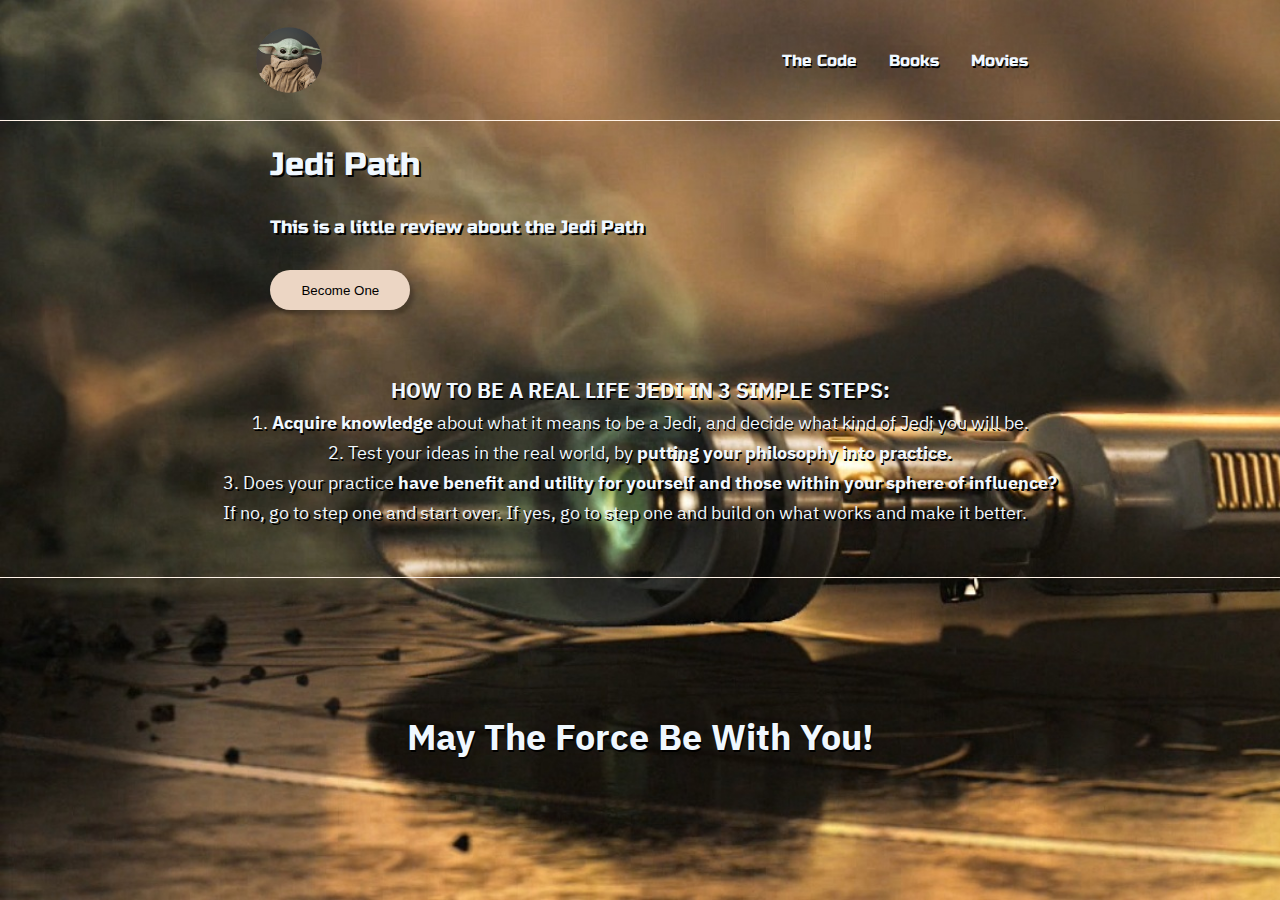
<file: html/index.html>
<!DOCTYPE html>
<html lang="pt-BR">

<head>
    <meta charset="UTF-8">
    <meta name="viewport" content="width=device-width, initial-scale=1.0">
    <meta name="description" content="Um pouco sobre Star Wars">
    <title>Jedi Path</title>
    <link rel="stylesheet" type="text/css" href="../css/style.css">
</head>

<body>
    <div class="container">
        <header class="header">
            <img class="header-logo" src="../images/baby_yoda.png" alt="Page Logo">
            <nav class="header-nav-bar">
                <a class="header-menu-item" href="./code.html">The Code</a>
                <a class="header-menu-item" href="">Books</a>
                <a class="header-menu-item" href="">Movies</a>
            </nav>
        </header>
        
        <main class="main">
            <section class="main-content">
                <div class="main-content-write">
                    <h1 class="main-content-title">Jedi Path</h1>
                    <h3 class="main-content-caption">This is a little review about the Jedi Path</h3>
                    <button class="main-content-button">Become One</button>
                </div>
            </section>
            <section class="main-content-2">
                <h3 class="main-content-2-title">HOW TO BE A REAL LIFE JEDI IN 3 SIMPLE STEPS:</h3>
                <p class="main-content-2-paragraph">1. <strong>Acquire knowledge</strong> about what it means to be a Jedi, and decide what kind of Jedi you will be.</p>
                <p class="main-content-2-paragraph">2. Test your ideas in the real world, by <strong>putting your philosophy into practice.</strong></p>
                <p class="main-content-2-paragraph">3. Does your practice <strong>have benefit and utility for yourself and those within your sphere of influence?</strong> <br>If no, go to step one and start over. If yes, go to step one and build on what works and make it better.</p>
            </section>
        </main>
        
        <footer>
            <h2 class="footer-message">May The Force Be With You!</h2>
        </footer>
    </div>
</body>
</html>
</file>
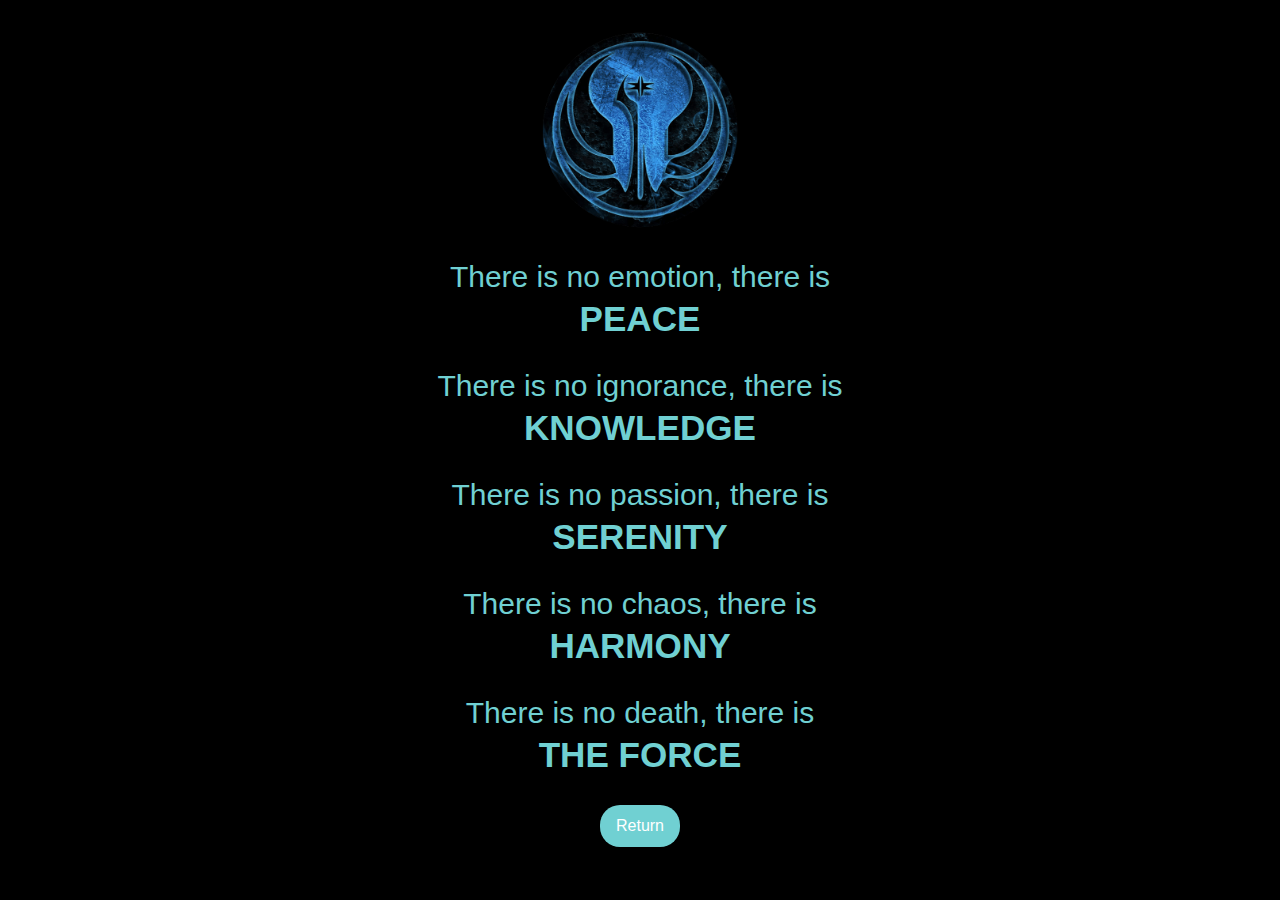
<file: html/code.html>
<!DOCTYPE html>
<html lang="en">
<head>
    <meta charset="UTF-8">
    <meta http-equiv="X-UA-Compatible" content="IE=edge">
    <meta name="viewport" content="width=device-width, initial-scale=1.0">
    <link rel="stylesheet" type="text/css" href="../css/code.css">
    <title>The Code</title>
</head>
<body>
    <div class="the-code">
        <div class="message">
            <img class="jedi-logo" src="../images/symbol.jpg" alt="">   
            <div class="phrase">
                <p>There is no emotion, there is</p>
                <h3>PEACE</h3>
            </div>
            <div class="phrase">
                <p>There is no ignorance, there is</p>
                <h3>KNOWLEDGE</h3>
            </div>
            <div class="phrase">
                <p>There is no passion, there is</p>
                <h3>SERENITY</h3>
            </div>
            <div class="phrase">
                <p>There is no chaos, there is</p>
                <h3>HARMONY</h3>
            </div>
            <div class="phrase">
                <p>There is no death, there is</p>
                <h3>THE FORCE</h3>
            </div>
        </div>
        <div class="back-button">
            <button><a href="index.html">Return</a></button>
        </div>
    </div>
</body>
</html>
</file>
<file: css/style.css>
@import url('https://fonts.googleapis.com/css2?family=Russo+One&display=swap');
@import url('https://fonts.googleapis.com/css2?family=IBM+Plex+Sans+Thai+Looped:wght@200;300;400&family=Russo+One&display=swap');

* {
    margin:0;
    padding: 0;
    box-sizing: border-box;
    text-decoration: none;
}

html{
    height: 100%;
    width: 100%;
}

body{
    font-size: 100%;
    text-shadow: 1.5px 1.5px #000;
    background-image:url("../images/background.jpg");
    background-size: cover;
    position: relative;
    height: 100vh;
    width: 100vw;
}

.container{
    display: flex;
    flex-direction: column;
    height: 100%;
    width: 100%;
}

.header{
    display: flex;
    flex-direction: row;
    align-items: center;
    justify-content: space-around;
    padding: 24px;
}

.header-logo{
    height: 72px;
}

.header-nav-bar{
    display: flex;
    gap: 32px;
}

.header-menu-item{
    font-family: 'Russo One';
    font-style: normal;
    font-weight: 400;
    font-display: swap;
    font-size: 16px;
    color: aliceblue;
}

.main{
    margin-bottom: 48px;
    border-top: 0.4px solid #FFF2E7;
}

.main-content{
    display: flex;
    flex-direction: row;
    align-items: center;
    padding: 24px;
}

.main-content-write{
    display: flex;
    flex-direction: column;
    gap: 32px;
    margin-left: 20%;
}

.main-content-title{
    font-family: 'Russo One';
    font-style: normal;
    font-weight: 400;
    font-display: swap;
    font-size: 32px;
    color: aliceblue;
}

.main-content-caption{
    font-family: 'Russo One';
    font-style: normal;
    font-weight: 400;
    font-display: swap;
    font-size: 18px;
    color: aliceblue;  
}

.main-content-button{
    background-color: #ECD6C4;
    width: 140px;
    height: 40px;
    border: none;
    box-shadow: 4px 5px 4px rgba(0, 0, 0, 0.25);
    border-radius: 20px;
}

.main-content-2{
    display: flex;
    justify-content: center;
    align-items: center;
    flex-direction: column;
    color: aliceblue;
    font-family: 'IBM Plex Sans Thai Looped';
    font-size: 18px;
    margin-top: 40px;
}

footer{
    border-top: 0.4px solid #FFF2E7;
    display: flex;
    align-items: center;
    justify-content: center;
    height: 100%;
}

.footer-message{
    padding: 40px 0;
    color: aliceblue;
    font-family: 'IBM Plex Sans Thai Looped';
    font-size: 36px;
}
</file>
<file: css/code.css>
@import url('https://fonts.googleapis.com/css2?family=Russo+One&display=swap');
@import url('https://fonts.googleapis.com/css2?family=IBM+Plex+Sans+Thai+Looped:wght@200;300;400&family=Russo+One&display=swap');

* {
    margin:0 auto;
    padding: 0;
    box-sizing: border-box;
    text-decoration: none;
    font-family: sans-serif;
    box-sizing: border-box;
    font-style: none;
}

.back-button{
    display: flex;
    align-items: center;
    justify-content: center; 
}

.back-button a{
    color: white;
}

.back-button button{
    border: none;
    text-decoration: none;
    padding: 12px 16px;
    font-size: 16px;
    cursor: pointer;
    border-radius: 20px;
    background-color: #70d0d2;
}

.back-button button:hover {
    background-color: black;
}

body{
    height: 100%;
    width: 100%;
    background-color: black;
    color: #70d0d2;
}

.the-code{
    display: flex;
    align-items: center;
    justify-content: center;
    flex-direction: column;
    height: 100%;
    width: 100%px;
}

.jedi-logo{
    height: 200px;
}

.message{
    display: flex;
    align-items: center;
    justify-content: center;
    flex-direction: column;
    margin: 30px;
    gap: 30px;
    font-size: 30px;
}

.phrase{
    display: flex;
    align-items: center;
    justify-content: center;
    flex-direction: column;
    gap: 5px;
}
</file>
